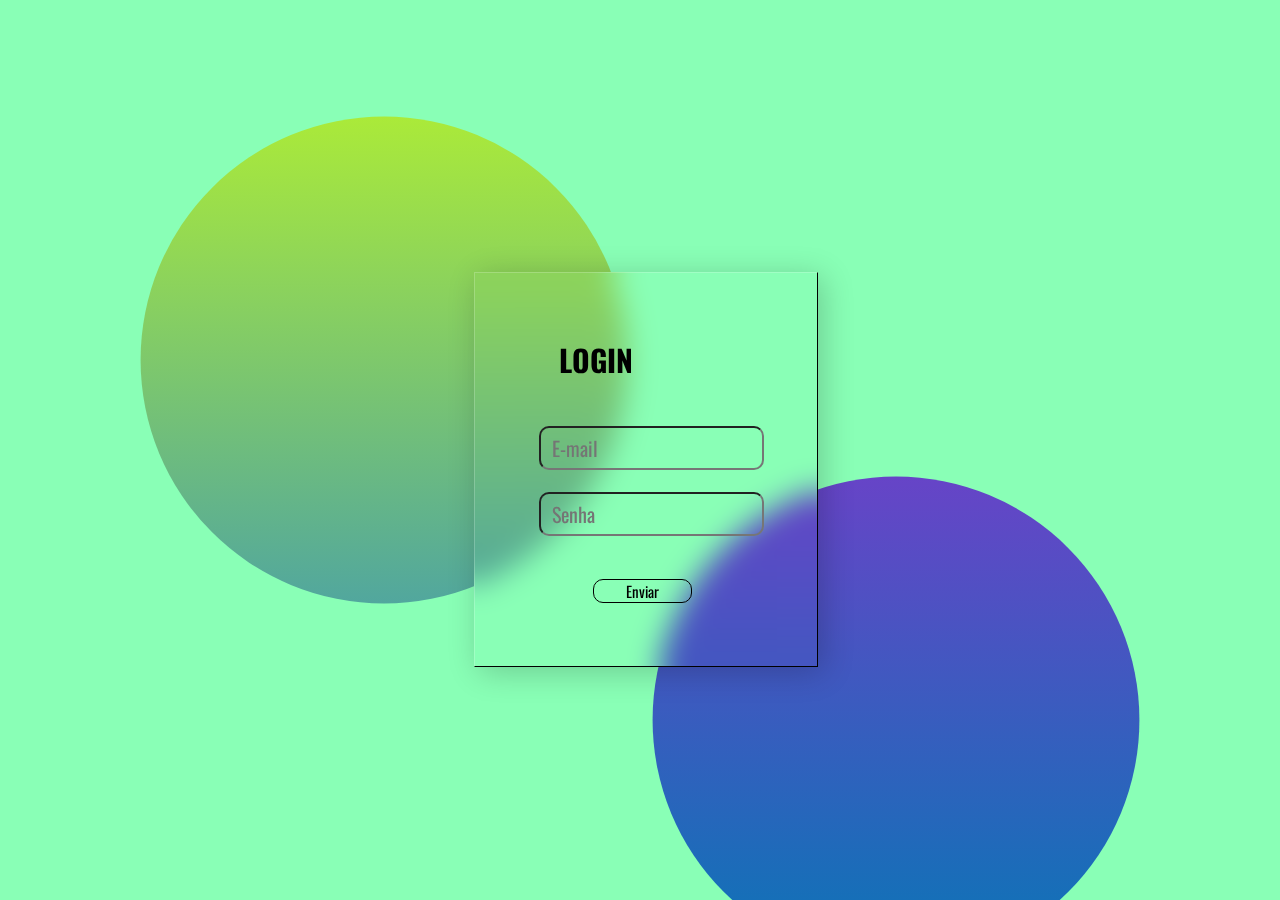
<file: index.html>
<!DOCTYPE html>
<html lang="en">
<head>
    <meta charset="UTF-8">
    <meta http-equiv="X-UA-Compatible" content="IE=edge">
    <meta name="viewport" content="width=device-width, initial-scale=1.0">
    <link rel="stylesheet" href="style.css">
    <link href="https://fonts.googleapis.com/css2?family=Oswald&display=swap" rel="stylesheet">
    <title>Login</title>
</head>
<body>
    <!--inicio do formulario-->
        <div class="container">
                <h1>LOGIN</h1><br><br>
                    <form id="form">
                        <input type="email" placeholder="E-mail" required><br><br>
                        <input type="password" placeholder="Senha" required><br><br><br>
                    <a id="bnt" href="segunda.html">Enviar</a>
                </form>
        </div><!--container-->
    <!--Final do formulario-->
</body>
</html>
</file>
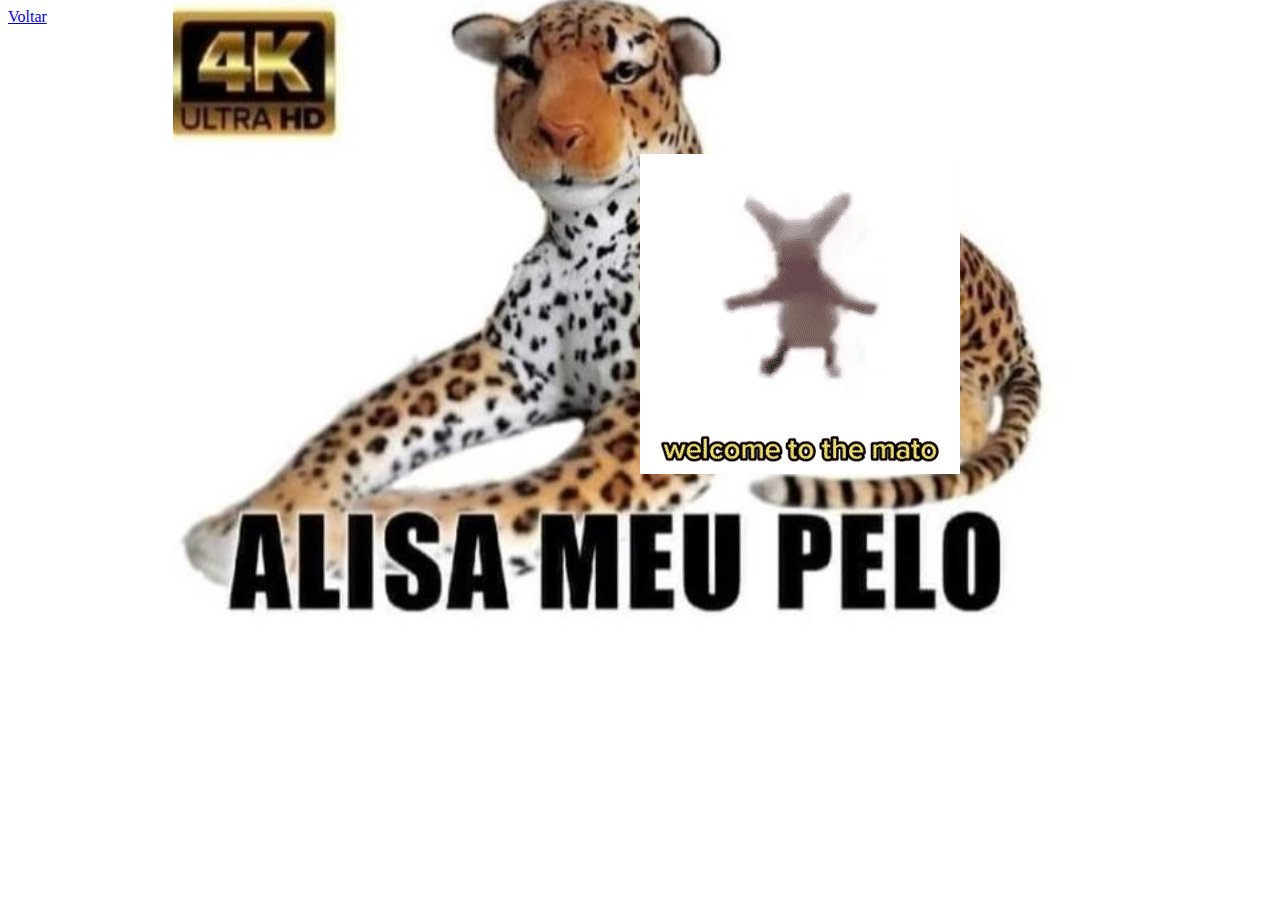
<file: segunda.html>
<!DOCTYPE html>
<html lang="en">
<head>
    <meta charset="UTF-8">
    <meta http-equiv="X-UA-Compatible" content="IE=edge">
    <meta name="viewport" content="width=device-width, initial-scale=1.0">
    <link rel="stylesheet" href="segunda.css">
    <title>Document</title>
</head>
<body>
    <a href="index.html">Voltar</a>
    <center><img src="welcome to the mato.gif"></center>
</body>
</html>
</file>
<file: style.css>
*{
    margin: 0;
    padding: 0;
    font-family: 'Oswald', sans-serif;
    box-sizing: border-box;
    text-decoration: none;
}
body{
    display: flex;
    justify-content: center;
    align-items: center;
    min-height: 100vh;
    background: rgb(137, 255, 182);
}

body::before{
    content: '';
    position: absolute;
    top: 0;
    left: 0;
    width: 100%;
    height: 100%;
    background: linear-gradient(#c0fa21, rgb(27, 126, 219));
    clip-path: circle(22% at 30% 40%);
}

body::after{
    content: '';
    position: absolute;
    top: 0;
    left: 0;
    width: 100%;
    height: 100%;
    background: linear-gradient(#c114d8, rgb(22, 111, 184));
    clip-path: circle(22% at 70% 80%);
}
/*inicio do css do login*/
h1{
    margin-left: 9%;
}
.container{
    position: absolute;
    margin-left: 1%;
    margin-top: 3%;
    font-size: 15px;
    background: transparent;
    padding: 5%;
    border: 1px solid black;
    border-width: thin;
    z-index: 10;
    backdrop-filter: blur(15px);
    border-top: 1px solid rgba(255, 255, 255, 0.2);
    border-left: 1px solid rgba(255, 255, 255, 0.2);
    box-shadow: 5px 5px 30px rgba(0, 0, 0, 0.2);
}
.cont{
    backdrop-filter: blur(20);
    border-right: 2px;
}
#bnt{
    margin-left: 25%;
    border: 1px solid black;
    padding-left: 15%;
    padding-right: 15%;
    border-radius: 10px;
    color: black;
    transition: 0.1s;
}
#bnt:hover{
    font-size: 110%;
    transition: 0.1s;
    right: -2px;
    background: rgb(56, 201, 145);
    border-color: rgb(56, 201, 145);
}
input{
    font-size: 20px;
    border-radius: 10px;
    padding: 5px;
    padding-left: 5%;
    background: transparent;
    color: black;
}
footer{
    background: rgb(56, 201, 145);
}
span {
    content: '\\00A9';
 }
</file>
<file: segunda.css>
body{
    background-image: url(alisa\ meu\ pelo.jpg);
    background-repeat: no-repeat;
    background-size: 70%;
    background-position-x: 45%;
}
img{
    position: absolute;
    margin-top: 10%;
}
</file>
